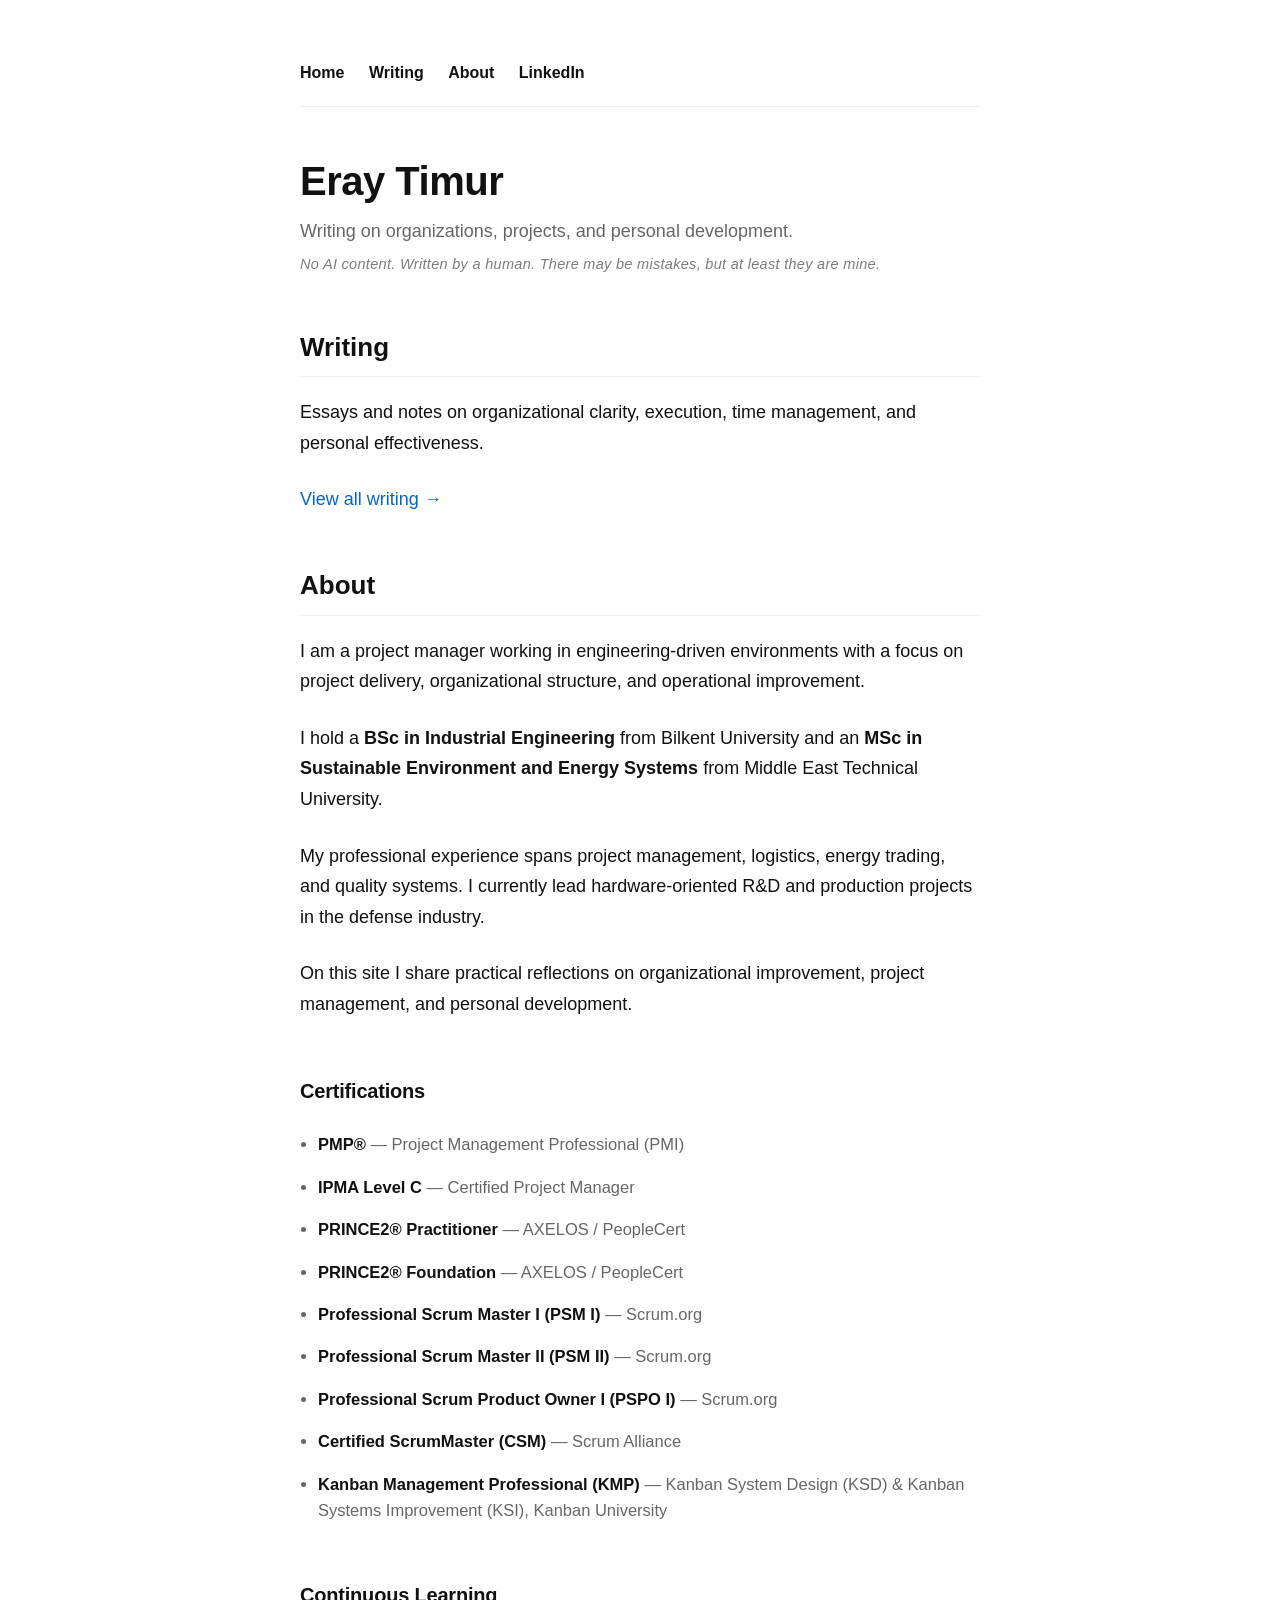
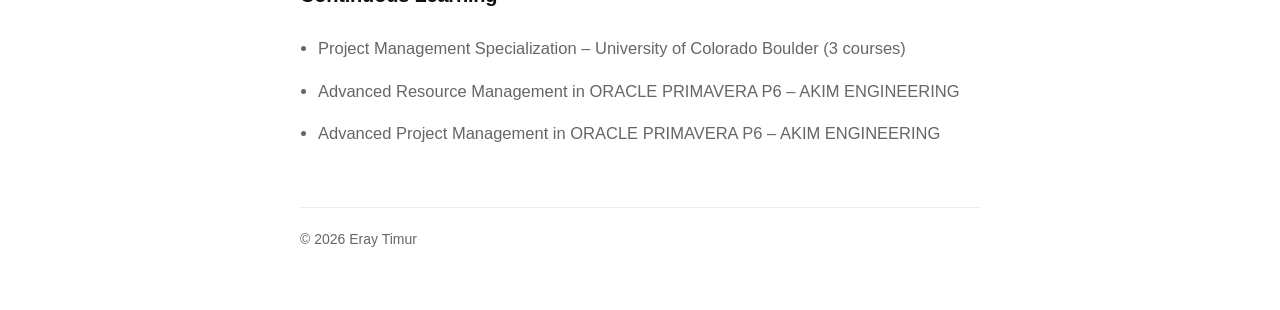
<file: index.html>
<!DOCTYPE html>
<html lang="en">
<head>
  <meta charset="UTF-8" />
  <meta name="viewport" content="width=device-width, initial-scale=1.0" />
  
  <link rel="icon" type="image/svg+xml" href="favicon-light.svg" />
  
  <link rel="icon" type="image/svg+xml" href="favicon-light.svg" media="(prefers-color-scheme: light)" />
  
  <link rel="icon" type="image/svg+xml" href="favicon-dark.svg" media="(prefers-color-scheme: dark)" />
  
  <title>Eray Timur | Project Management & Organizational Improvement</title>
  <meta
    name="description"
    content="Writing on project management, organizational improvement, and personal development by Eray Timur."
  />

  <meta property="og:title" content="Eray Timur | Project Management & Organizational Improvement" />
  <meta
    property="og:description"
    content="Writing on project management, organizational improvement, and personal development by Eray Timur."
  />
  <meta property="og:type" content="website" />
  <meta property="og:url" content="https://eraytimur.com/" />

  <link rel="canonical" href="https://eraytimur.com/" />
  <link rel="preload" href="style.css" as="style" />
  <link rel="stylesheet" href="style.css" />
</head>

<body>
  <div class="container">
    <nav>
      <a href="index.html">Home</a>
      <a href="writing.html">Writing</a>
      <a href="#about">About</a>
      <a href="https://www.linkedin.com/in/eraytimur" target="_blank" rel="noopener noreferrer">LinkedIn</a>
    </nav>

   <h1>Eray Timur</h1>

    <div class="subtitle">
      Writing on organizations, projects, and personal development.
    </div>
    
    <div class="note">
      No AI content. Written by a human. There may be mistakes, but at least they are mine.
    </div>
    
    <div class="section">
      <h2>Writing</h2>
      <p>
        Essays and notes on organizational clarity, execution, time management, and personal effectiveness.
      </p>
      <p>
        <a href="writing.html">View all writing →</a>
      </p>
    </div>

    <div class="section" id="about">
      <h2>About</h2>

      <p>
        I am a project manager working in engineering-driven environments with a focus on project delivery,
        organizational structure, and operational improvement.
      </p>

      <p>
        I hold a <strong>BSc in Industrial Engineering</strong> from Bilkent University and an
        <strong>MSc in Sustainable Environment and Energy Systems</strong> from Middle East Technical University.
      </p>

      <p>
        My professional experience spans project management, logistics, energy trading, and quality systems.
        I currently lead hardware-oriented R&D and production projects in the defense industry.
      </p>

      <p>
        On this site I share practical reflections on organizational improvement, project management,
        and personal development.
      </p>

      <h3>Certifications</h3>

      <ul>
        <li><strong>PMP®</strong> — Project Management Professional (PMI)</li>
        <li><strong>IPMA Level C</strong> — Certified Project Manager</li>
        <li><strong>PRINCE2® Practitioner</strong> — AXELOS / PeopleCert</li>
        <li><strong>PRINCE2® Foundation</strong> — AXELOS / PeopleCert</li>
        <li><strong>Professional Scrum Master I (PSM I)</strong> — Scrum.org</li>
        <li><strong>Professional Scrum Master II (PSM II)</strong> — Scrum.org</li>
        <li><strong>Professional Scrum Product Owner I (PSPO I)</strong> — Scrum.org</li>
        <li><strong>Certified ScrumMaster (CSM)</strong> — Scrum Alliance</li>
        <li>
          <strong>Kanban Management Professional (KMP)</strong> —
          Kanban System Design (KSD) &amp; Kanban Systems Improvement (KSI), Kanban University
        </li>
      </ul>

      <h3>Continuous Learning</h3>
      
      <ul>
        <li>Project Management Specialization – University of Colorado Boulder (3 courses)</li>
        <li>Advanced Resource Management in ORACLE PRIMAVERA P6 – AKIM ENGINEERING</li>
        <li>Advanced Project Management in ORACLE PRIMAVERA P6 – AKIM ENGINEERING</li>
        
      </ul>
    </div>

    <footer>
      © 2026 Eray Timur
    </footer>
  </div>
</body>
</html>
</file>
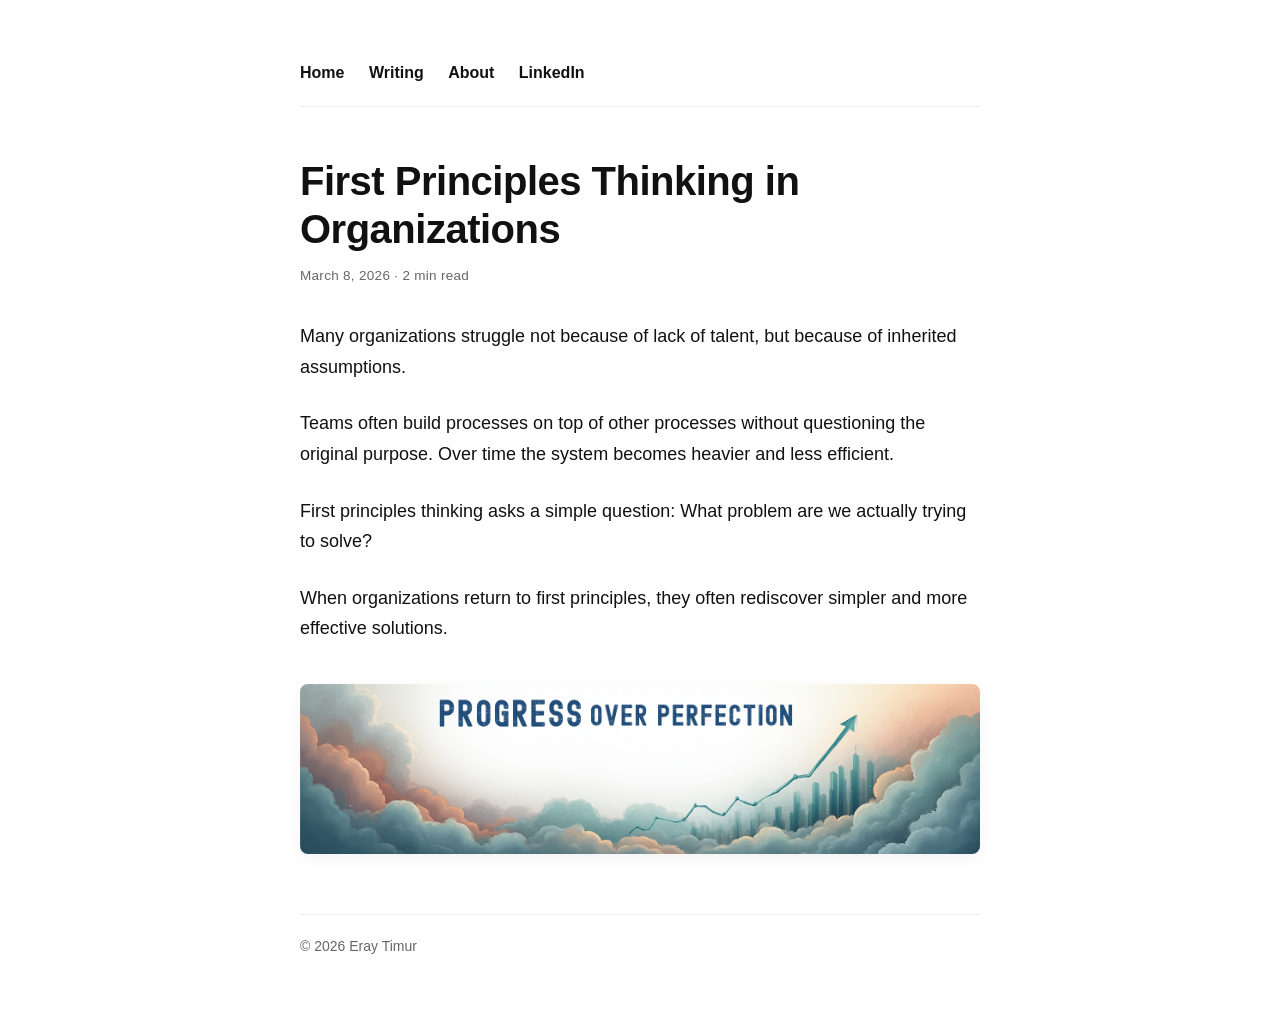
<file: organization-first-principles.html>
<!DOCTYPE html>
<html lang="en">
<head>
  <meta charset="UTF-8" />
  <meta name="viewport" content="width=device-width, initial-scale=1.0" />
  
  <link rel="icon" type="image/svg+xml" href="favicon-light.svg" />
  
  <link rel="icon" type="image/svg+xml" href="favicon-light.svg" media="(prefers-color-scheme: light)" />
  
  <link rel="icon" type="image/svg+xml" href="favicon-dark.svg" media="(prefers-color-scheme: dark)" />
  
  <title>First Principles Thinking in Organizations | Eray Timur</title>
  <meta
    name="description"
    content="A short essay by Eray Timur on first principles thinking, organizational clarity, and simplifying systems."
  />

  <meta property="og:title" content="First Principles Thinking in Organizations | Eray Timur" />
  <meta
    property="og:description"
    content="A short essay on first principles thinking, organizational clarity, and simplifying systems."
  />
  <meta property="og:type" content="article" />
  <meta property="og:url" content="https://eraytimur.com/organization-first-principles.html" />

  <link rel="canonical" href="https://eraytimur.com/organization-first-principles.html" />
  

  <link rel="preload" href="style.css" as="style" />
  <link rel="stylesheet" href="style.css" />

  <script type="application/ld+json">
  {
    "@context": "https://schema.org",
    "@type": "Article",
    "headline": "First Principles Thinking in Organizations",
    "author": {
      "@type": "Person",
      "name": "Eray Timur"
    },
    "publisher": {
      "@type": "Person",
      "name": "Eray Timur"
    },
    "datePublished": "2026-03-08",
    "dateModified": "2026-03-08",
    "description": "A short essay by Eray Timur on first principles thinking, organizational clarity, and simplifying systems.",
    "mainEntityOfPage": {
      "@type": "WebPage",
      "@id": "https://eraytimur.com/organization-first-principles.html"
    }
  }
  </script>
</head>

<body>
  <div class="container article-page">
    <nav>
      <a href="index.html">Home</a>
      <a href="writing.html">Writing</a>
      <a href="index.html#about">About</a>
      <a href="https://www.linkedin.com/in/eraytimur" target="_blank" rel="noopener noreferrer">LinkedIn</a>
    </nav>

    <article>
      <h1>First Principles Thinking in Organizations</h1>

      <div class="article-meta">
        <time datetime="2026-03-08">March 8, 2026</time>
        <span>·</span>
        <span>2 min read</span>
      </div>

      <p>Many organizations struggle not because of lack of talent, but because of inherited assumptions.</p>

      <p>Teams often build processes on top of other processes without questioning the original purpose. Over time the system becomes heavier and less efficient.</p>

      <p>First principles thinking asks a simple question: What problem are we actually trying to solve?</p>

      <p>When organizations return to first principles, they often rediscover simpler and more effective solutions.</p>
      
      <img src="images/Motivation.png" alt="First principles thinking diagram">
    </article>

    <footer>
      © 2026 Eray Timur
    </footer>
  </div>
</body>
</html>
</file>
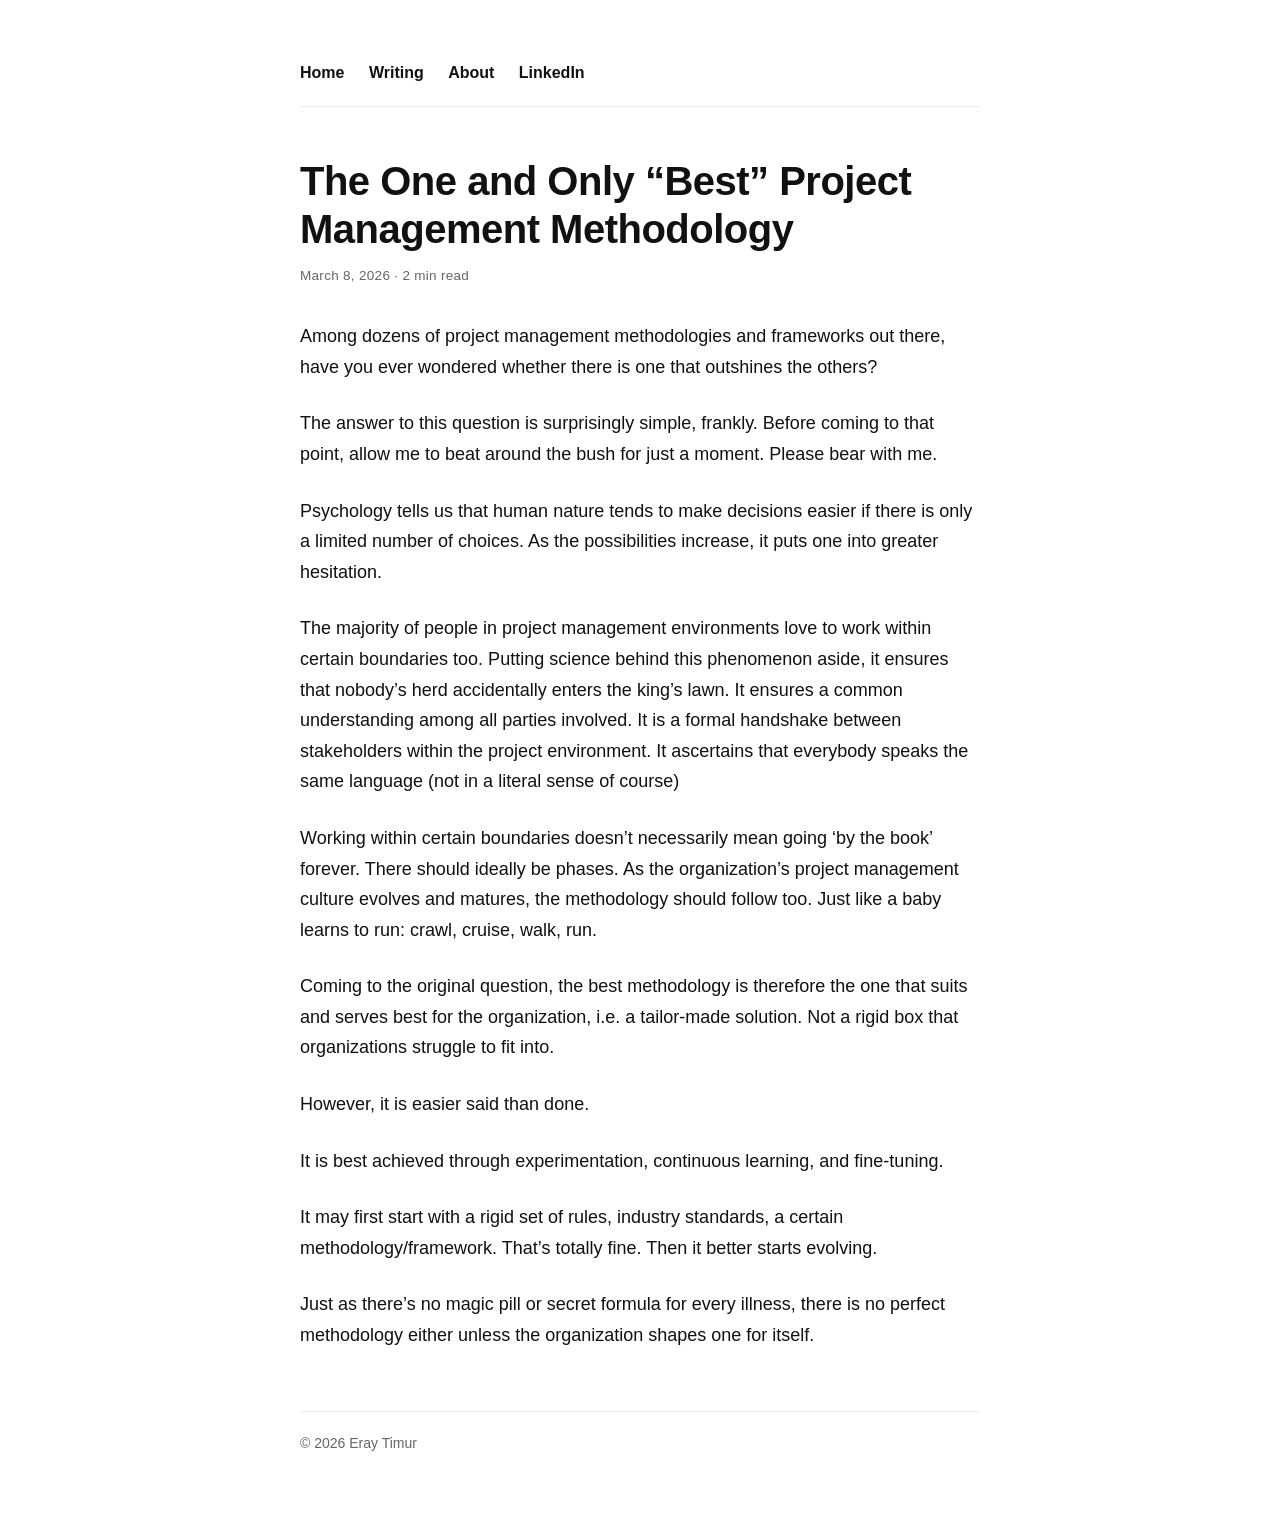
<file: the-best-project-management-method.html>
<!DOCTYPE html>
<html lang="en">
<head>
  <meta charset="UTF-8" />
  <meta name="viewport" content="width=device-width, initial-scale=1.0" />
  
  <link rel="icon" type="image/svg+xml" href="favicon-light.svg" />
  
  <link rel="icon" type="image/svg+xml" href="favicon-light.svg" media="(prefers-color-scheme: light)" />
  
  <link rel="icon" type="image/svg+xml" href="favicon-dark.svg" media="(prefers-color-scheme: dark)" />
  
  <title>First Principles Thinking in Organizations | Eray Timur</title>
  <meta
    name="description"
    content="A short essay by Eray Timur on first principles thinking, organizational clarity, and simplifying systems."
  />

  <meta property="og:title" content="First Principles Thinking in Organizations | Eray Timur" />
  <meta
    property="og:description"
    content="A short essay on first principles thinking, organizational clarity, and simplifying systems."
  />
  <meta property="og:type" content="article" />
  <meta property="og:url" content="https://eraytimur.com/organization-first-principles.html" />

  <link rel="canonical" href="https://eraytimur.com/organization-first-principles.html" />
  

  <link rel="preload" href="style.css" as="style" />
  <link rel="stylesheet" href="style.css" />

  <script type="application/ld+json">
  {
    "@context": "https://schema.org",
    "@type": "Article",
    "headline": "First Principles Thinking in Organizations",
    "author": {
      "@type": "Person",
      "name": "Eray Timur"
    },
    "publisher": {
      "@type": "Person",
      "name": "Eray Timur"
    },
    "datePublished": "2026-03-08",
    "dateModified": "2026-03-08",
    "description": "A short essay by Eray Timur on first principles thinking, organizational clarity, and simplifying systems.",
    "mainEntityOfPage": {
      "@type": "WebPage",
      "@id": "https://eraytimur.com/organization-first-principles.html"
    }
  }
  </script>
</head>

<body>
  <div class="container article-page">
    <nav>
      <a href="index.html">Home</a>
      <a href="writing.html">Writing</a>
      <a href="index.html#about">About</a>
      <a href="https://www.linkedin.com/in/eraytimur" target="_blank" rel="noopener noreferrer">LinkedIn</a>
    </nav>

    <article>
      <h1>The One and Only “Best” Project Management Methodology</h1>

      <div class="article-meta">
        <time datetime="2026-03-08">March 8, 2026</time>
        <span>·</span>
        <span>2 min read</span>
      </div>


<p>Among dozens of project management methodologies and frameworks out there, have you ever wondered whether there is one that outshines the others?</p>
<p>The answer to this question is surprisingly simple, frankly. Before coming to that point, allow me to beat around the bush for just a moment. Please bear with me.</p>
<p>Psychology tells us that human nature tends to make decisions easier if there is only a limited number of choices. As the possibilities increase, it puts one into greater hesitation.</p>
<p>The majority of people in project management environments love to work within certain boundaries too. Putting science behind this phenomenon aside,  it ensures that nobody’s herd accidentally enters  the king’s lawn. It ensures a common understanding among all parties involved. It is a formal handshake between stakeholders within the project environment. It ascertains that everybody speaks the same language (not in a literal sense of course)</p>
<p>Working within certain boundaries doesn’t necessarily mean going ‘by the book’ forever. There should ideally be phases. As the organization’s project management culture evolves and matures, the methodology should follow too. Just like a baby learns to run: crawl, cruise, walk, run.</p>
<p>Coming to the original question, the best methodology is therefore the one that suits and serves best for the organization, i.e. a tailor-made solution. Not a rigid box that organizations struggle to fit into.</p>
<p>However, it is easier said than done.</p>
<p>It is best achieved through experimentation, continuous learning, and fine-tuning.</p>
<p>It may first start with a rigid set of rules, industry standards, a certain methodology/framework. That’s totally fine. Then it better starts evolving.</p>
<p>Just as there’s no magic pill or secret formula for every illness, there is no perfect methodology  either unless the organization shapes one for itself.</p>
      
      <!-- <img src="images/Motivation.png" alt="First principles thinking diagram"> -->
    </article>

    <footer>
      © 2026 Eray Timur
    </footer>
  </div>
</body>
</html>
</file>
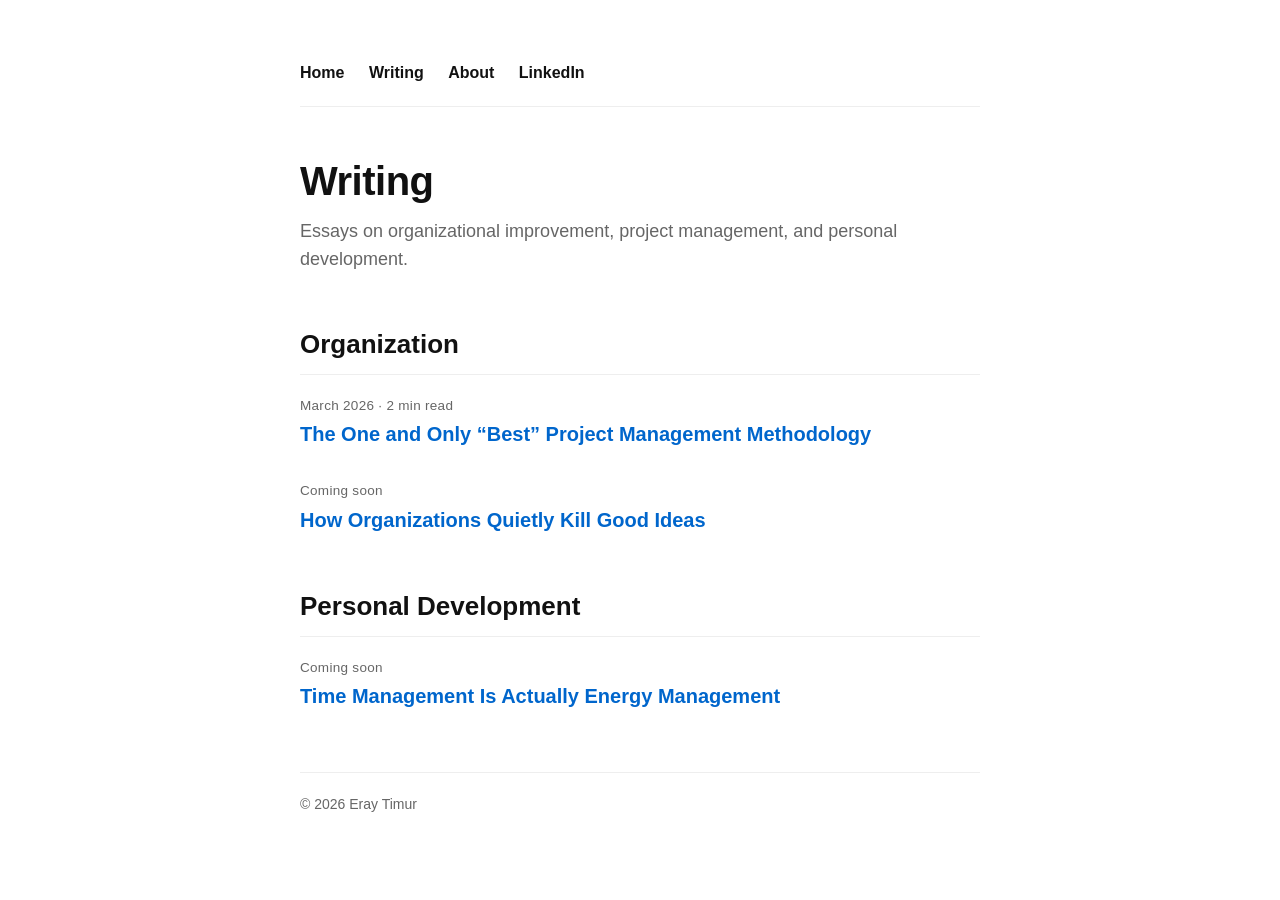
<file: writing.html>
<!DOCTYPE html>
<html lang="en">
<head>
  <meta charset="UTF-8" />
  <meta name="viewport" content="width=device-width, initial-scale=1.0" />
  
  <link rel="icon" type="image/svg+xml" href="favicon-light.svg" />
  
  <link rel="icon" type="image/svg+xml" href="favicon-light.svg" media="(prefers-color-scheme: light)" />
  
  <link rel="icon" type="image/svg+xml" href="favicon-dark.svg" media="(prefers-color-scheme: dark)" />
  
  <title>Writing | Eray Timur</title>
  <meta
    name="description"
    content="Writing by Eray Timur on organizational improvement, project management, and personal development."
  />

  <meta property="og:title" content="Writing | Eray Timur" />
  <meta
    property="og:description"
    content="Writing on organizational improvement, project management, and personal development."
  />
  <meta property="og:type" content="website" />
  <meta property="og:url" content="https://eraytimur.com/writing.html" />

  <link rel="canonical" href="https://eraytimur.com/writing.html" />
  <link rel="preload" href="style.css" as="style" />
  <link rel="stylesheet" href="style.css" /> 
</head>

<body>
  <div class="container">
    <nav>
      <a href="index.html">Home</a>
      <a href="writing.html">Writing</a>
      <a href="index.html#about">About</a>
      <a href="https://www.linkedin.com/in/eraytimur" target="_blank" rel="noopener noreferrer">LinkedIn</a>
    </nav>

    <h1>Writing</h1>

    <div class="subtitle">
      Essays on organizational improvement, project management, and personal development.
    </div>

    <div class="section">
      <h2>Organization</h2>
      
      <!-- ADD NEW POSTS HERE -->

      
      <div class="post-meta">March 2026 · 2 min read</div>
      <div class="post">
        <a href="the-best-project-management-method.html">The One and Only “Best” Project Management Methodology</a>
      </div>

      <div class="post-meta">Coming soon</div>
      <div class="post">
        <a href="#">How Organizations Quietly Kill Good Ideas</a>
      </div>
    </div>

    <div class="section">
      <h2>Personal Development</h2>


       <!-- ADD NEW POSTS HERE -->


      
      <div class="post-meta">Coming soon</div>
      <div class="post">
        <a href="#">Time Management Is Actually Energy Management</a>
      </div>
    </div>

    <footer>
      © 2026 Eray Timur
    </footer>
  </div>
</body>
</html>
</file>
<file: style.css>
/* 1. Renk Temaları (Karanlık/Aydınlık Mod) */
:root {
    --bg-color: #ffffff;
    --text-main: #111111;
    --text-muted: #666666;
    --link-color: #0066cc;
    --link-hover: #007bff;
    --border-line: #eeeeee;
}

@media (prefers-color-scheme: dark) {
    :root {
        --bg-color: #121212;
        --text-main: #e0e0e0;
        --text-muted: #999999; /* Gece modunda listelerin okunurluğu için biraz açıldı */
        --link-color: #66b3ff;
        --link-hover: #99ccff;
        --border-line: #333333;
    }
}

/* 2. Temel Ayarlar ve Tipografi */
* {
    box-sizing: border-box;
    margin: 0;
    padding: 0;
}

body {
    font-family: -apple-system, BlinkMacSystemFont, "Segoe UI", Roboto, Oxygen, Ubuntu, Cantarell, "Open Sans", "Helvetica Neue", sans-serif;
    background-color: var(--bg-color);
    color: var(--text-main);
    line-height: 1.6;
    -webkit-font-smoothing: antialiased;
}

/* 3. Genel Link Ayarları */
a, a:link, a:visited, a:active {
    color: var(--link-color) !important;
    text-decoration: none;
    transition: color 0.2s ease;
}

a:hover {
    color: var(--link-hover) !important;
    text-decoration: underline;
}

/* 4. Ana Taşıyıcı */
.container {
    max-width: 720px;
    margin: 0 auto;
    padding: 60px 20px;
}

/* 5. Navigasyon (Menü) */
nav {
    margin-bottom: 50px;
    padding-bottom: 20px;
    border-bottom: 1px solid var(--border-line);
}

nav a, nav a:visited, nav a:link, nav a:active {
    margin-right: 20px;
    text-decoration: none;
    color: var(--text-main) !important;
    font-weight: 600;
    font-size: 16px;
}

nav a:hover {
    color: var(--link-hover) !important;
    text-decoration: none;
}

/* 6. Başlıklar ve Yazı Listeleme (Hiyerarşi Yeniden İnşa Edildi) */
h1 {
    font-size: 40px;
    line-height: 1.2;
    margin-bottom: 12px;
    color: var(--text-main);
    font-weight: 700;
    letter-spacing: -0.5px;
}

h2 {
    font-size: 26px;
    margin-top: 50px;
    margin-bottom: 20px;
    color: var(--text-main);
    border-bottom: 1px solid var(--border-line);
    padding-bottom: 8px;
}

/* YENİ ESTETİK: Alt Başlıklar (Certifications, Continuous Learning) */
h3 {
    font-size: 20px;
    margin-top: 56px; /* Üstteki paragraflardan TAMAMEN koparıldı, nefes aldırıldı */
    margin-bottom: 24px; /* Alttaki liste ile arasına şık bir boşluk eklendi */
    color: var(--text-main);
    font-weight: 600;
    letter-spacing: -0.2px;
}

.post {
    margin-bottom: 30px; 
}

.post-meta, .article-meta {
    font-size: 13.5px;
    color: var(--text-muted);
    margin-bottom: 2px;
    margin-top: 0;
    font-weight: 400;
    display: block;
    letter-spacing: 0.3px;
}

.post a, .post a:visited, 
.container > a, .container > a:visited { 
    font-size: 20px;
    font-weight: 600;
    display: block;
    margin-bottom: 28px;
    color: var(--link-color) !important;
    margin-top: 0;
}

article > .article-meta {
    margin-bottom: 35px;
}

/* 7. Paragraflar (Sıkışıklığı Gideren Ana Çözüm) */
.container p {
    font-size: 18px;
    margin-bottom: 26px; /* Paragraf arası boşluklar net bir şekilde artırıldı */
    color: var(--text-main);
    line-height: 1.7; /* Satır araları okumayı kolaylaştırmak için ferahlatıldı */
    text-align: left; 
}

.subtitle {
    font-size: 18px;
    color: var(--text-muted);
    margin-bottom: 8px; /* Boşluğu iyice daralttık, altındaki nota sımsıkı sarılacak */
    margin-top: 0;
}

/* YENİ ESTETİK NOT STİLİ */
.note {
    font-size: 14.5px; /* Daha zarif ve hiyerarşik bir küçüklük */
    color: var(--text-muted); /* Sitenin orijinal sönük gri tonuyla eşleştirildi */
    opacity: 0.85; /* Çok hafif bir transparanlık ile bir tık daha geriye atıldı */
    font-style: italic;
    margin-top: 0;
    margin-bottom: 48px; /* Asıl büyük boşluğu şimdi bu grubun en altına, Writing'den önceye verdik */
    letter-spacing: 0.3px; /* İtalik fontun ekranda çamurlaşmasını engeller, okunabilirliği artırır */
}

/* 8. Estetik Listeler (Benchmark Görünümü) */
ul {
    padding-left: 18px;
    margin-bottom: 40px;
}

li {
    margin-bottom: 16px; /* Liste elemanları birbirine yapışmasın diye arası açıldı */
    font-size: 16.5px;
    color: var(--text-muted); /* Modern kontrast: Kurum isimleri hafif soluk... */
    line-height: 1.6;
}

li strong {
    color: var(--text-main); /* ...Sertifika isimleri ise tam siyah/beyaz ile vurgulandı! */
}

/* 9. Görseller */
article img {
    width: 100%;
    max-width: 100%;
    height: auto;
    display: block;
    margin: 40px auto;
    border-radius: 8px;
    box-shadow: 0 4px 15px rgba(0, 0, 0, 0.05);
}

@media (prefers-color-scheme: dark) {
    article img {
        opacity: 0.9;
        box-shadow: 0 4px 15px rgba(0, 0, 0, 0.4);
    }
}

/* 10. Alt Bilgi (Footer) */
footer {
    margin-top: 60px;
    padding-top: 20px;
    border-bottom: none;
    border-top: 1px solid var(--border-line);
    font-size: 14px;
    color: var(--text-muted);
}

/* 11. Tablet ve Mobil Optimizasyonu */
@media (max-width: 768px) {
    .container {
        padding: 40px 20px;
    }
    h1 {
        font-size: 32px;
    }
    h2 {
        font-size: 22px;
        margin-top: 40px;
    }
    h3 {
        font-size: 19px;
        margin-top: 48px;
    }
    .container p {
        font-size: 16px;
        margin-bottom: 20px;
    }
    li {
        font-size: 15.5px;
    }
    nav {
        margin-bottom: 40px;
    }
    article img {
        margin: 30px auto;
        border-radius: 6px;
    }
}
</file>
